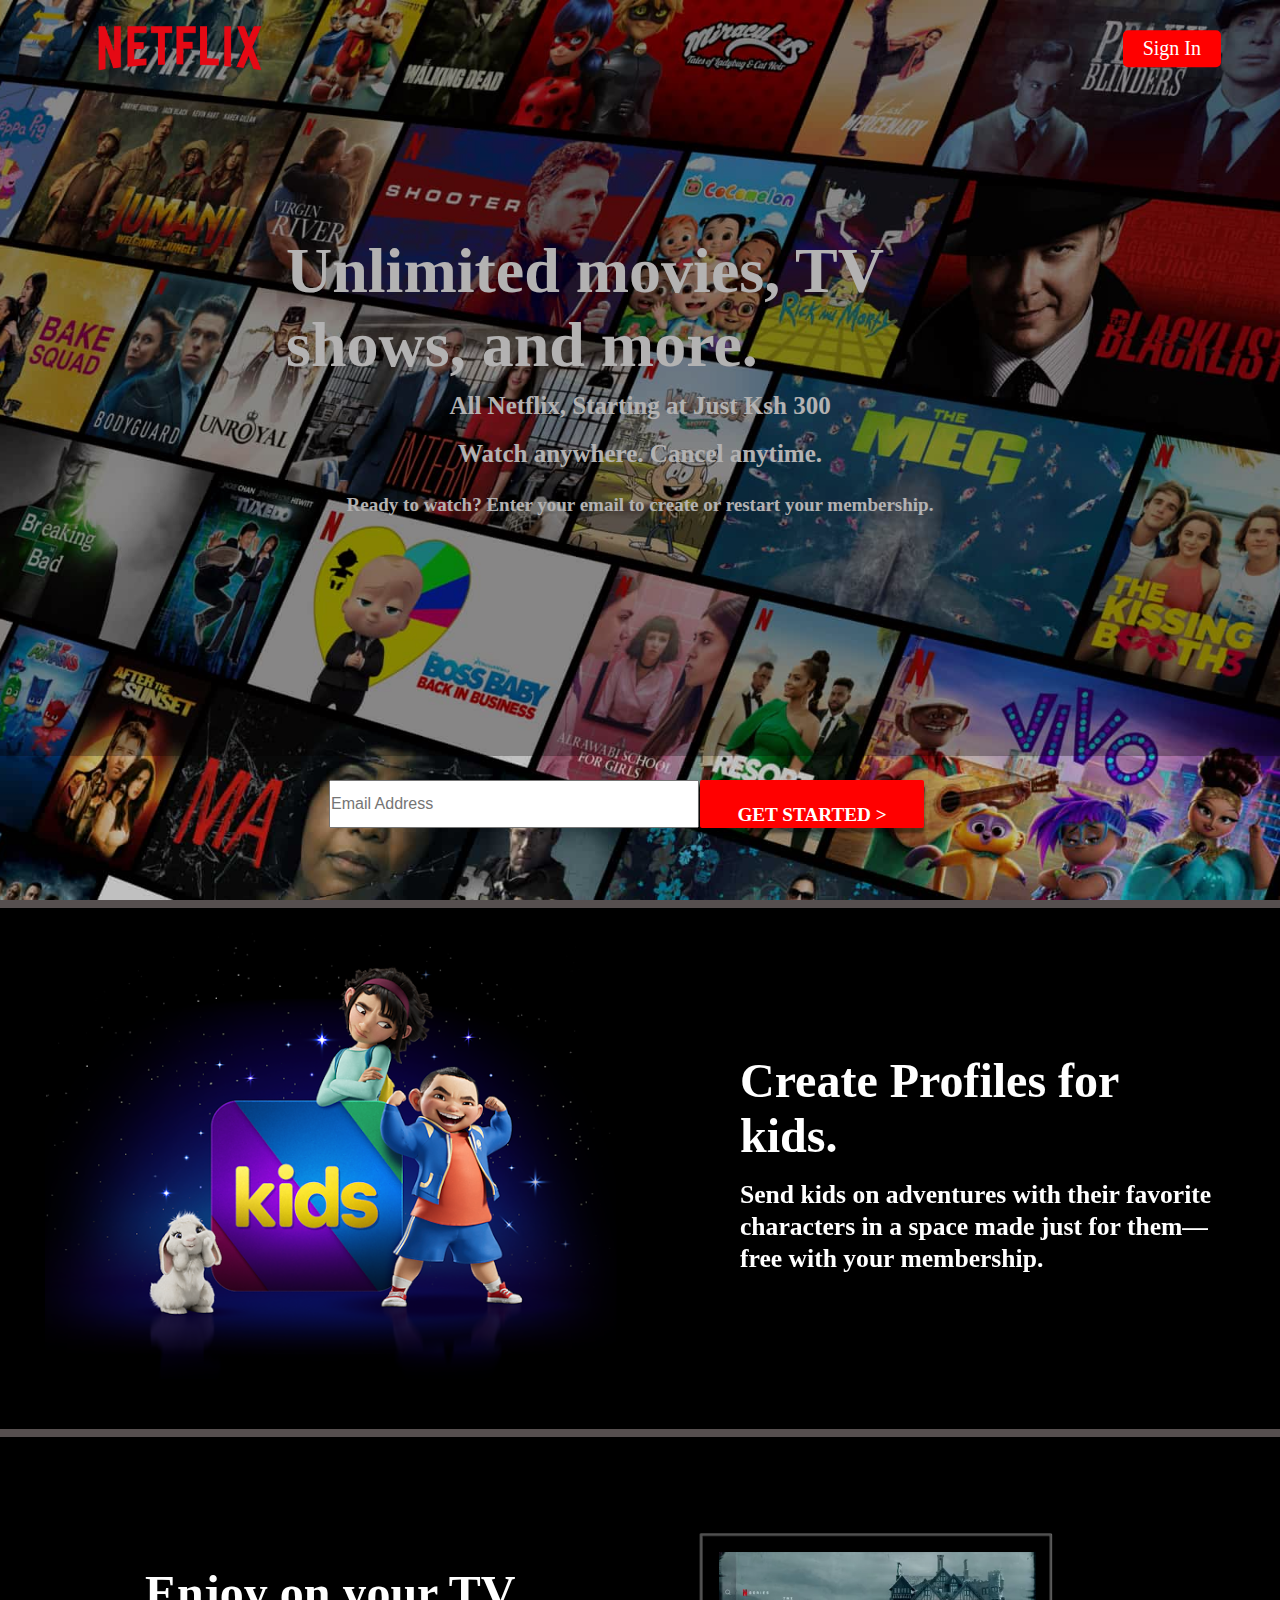
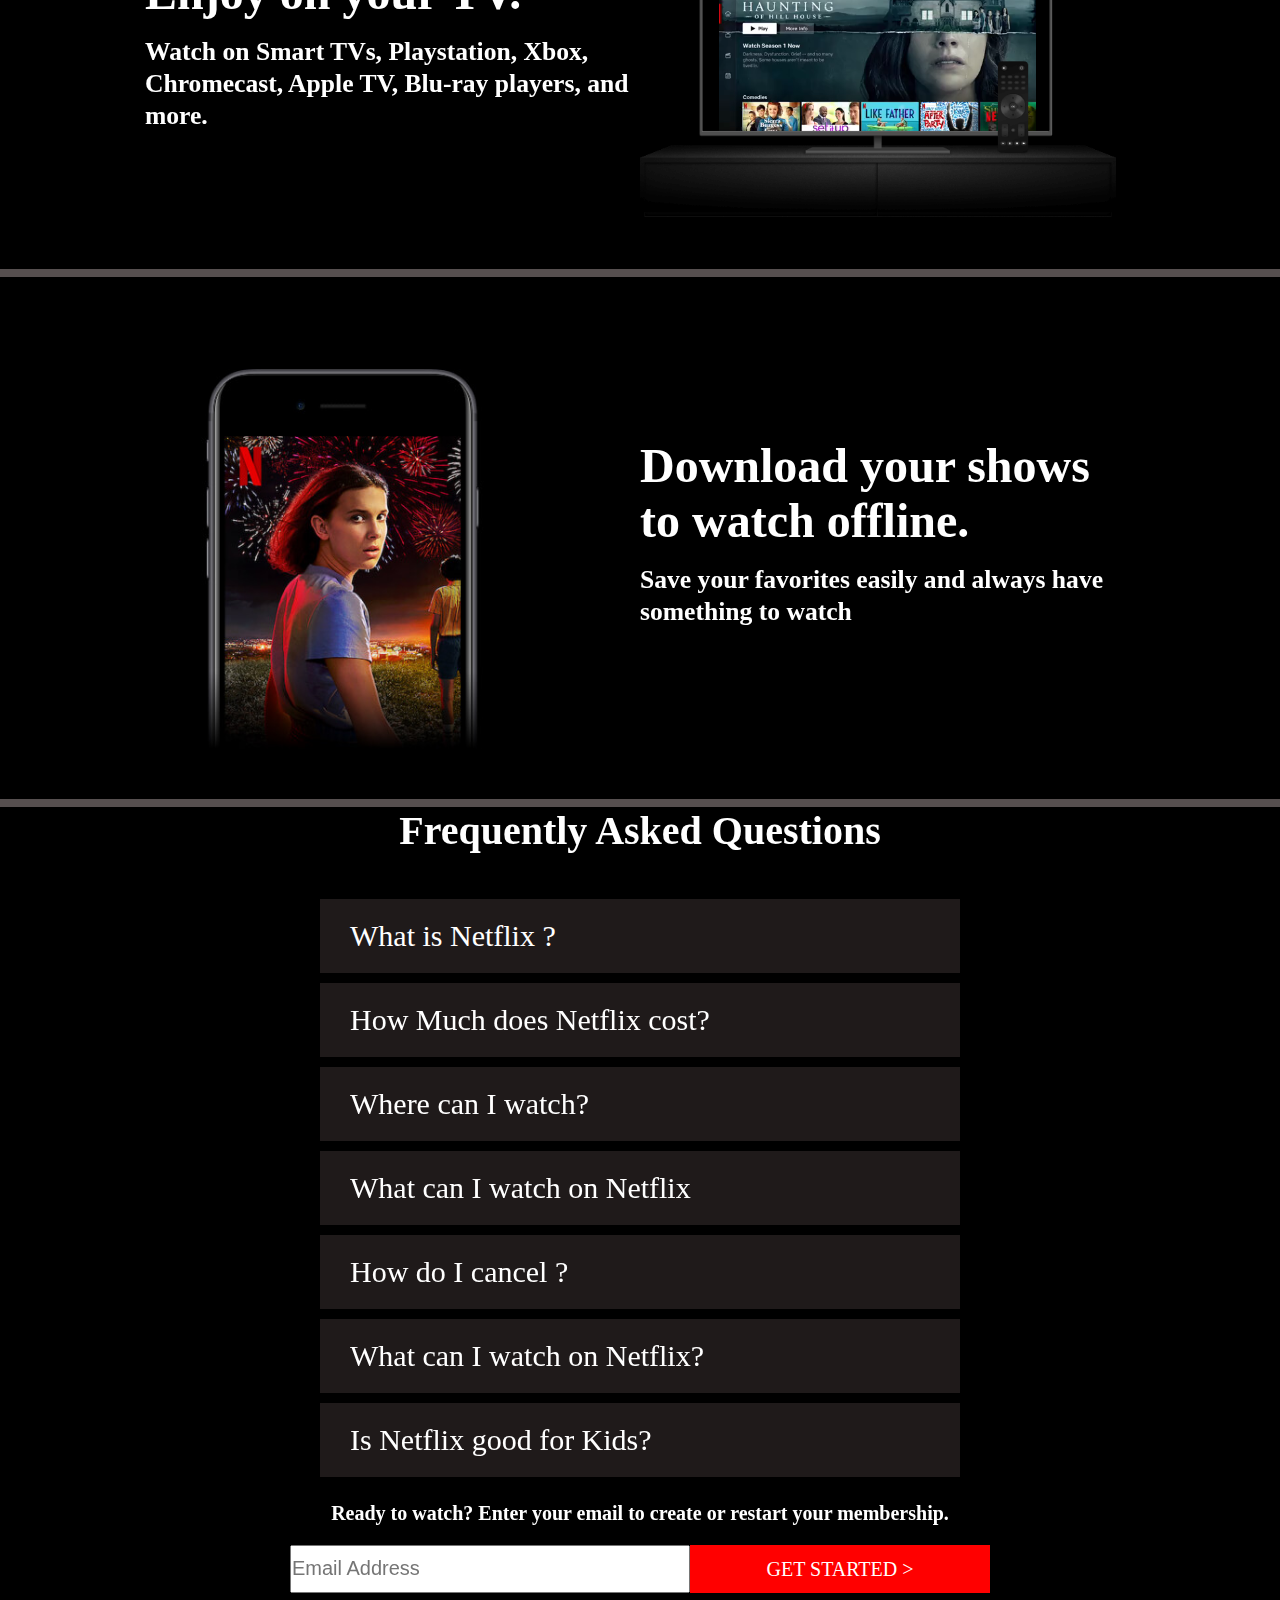
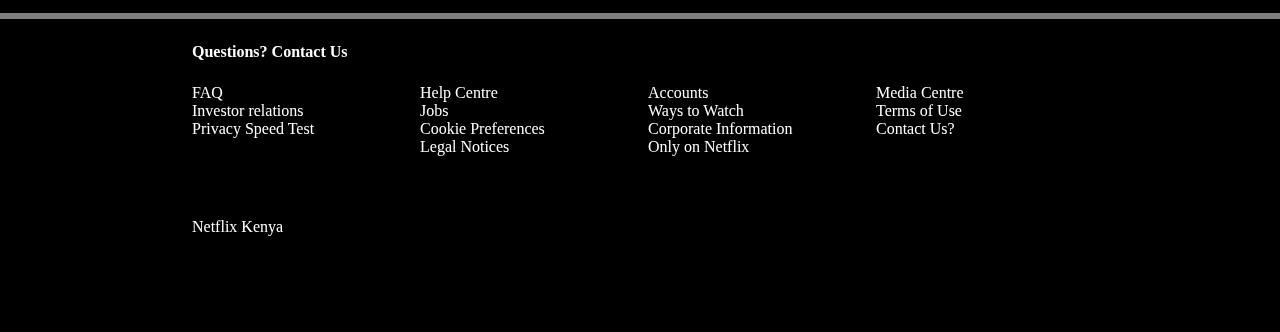
<file: index.html>
<!DOCTYPE html>
<html lang="en">
<head>
    <meta charset="UTF-8">
    <meta http-equiv="X-UA-Compatible" content="IE=edge">
    <meta name="viewport" content="width=device-width, initial-scale=1.0">
    <link rel="shortcut icon" href="./imgs/NetfliX.svg.png">
    <title>Netflix Kenya</title>
    <link rel="stylesheet" href="style.css">
   
</head>
<body style="background: #000;color: rgb(172, 165, 165);">
    <header class="showcase">
        <div class="logo">
            <img src="./imgs/logo.png" alt="logo" srcset="" >
            <a href="" class="sign-in-btn">Sign In</a>
        </div>
        <div class="showcase-content">
            <h1>Unlimited movies, TV shows, and more.</h1>
            <h3>All Netflix, Starting at Just Ksh 300</h3>
            <h3>Watch anywhere. Cancel anytime.</h3>
            <p>Ready to watch? Enter your email to create or restart your membership.</p>
            <input type="email" name="" id="" placeholder="Email Address">
            <a href="" class="btn">GET STARTED ></a>
        </div>
    </header>
  
    <!-- Card 1 -->
    <section class="style-cards">
        <div class="card-0">
            <img src="./imgs/kids-2.png" alt="">
            <div class="desc-0">
                <h1>Create Profiles for kids.</h1>
                <h3>Send kids on adventures with their favorite characters in a space made just for them—free with your membership.</h3>
            </div>
           
        </div>
        
        <!-- Card 2 -->

       
        <div class="card-1">
            <div class="desc-1">
                <h1>Enjoy on your TV.</h1>
                <h3>Watch on Smart TVs, Playstation, Xbox, Chromecast, Apple TV, Blu-ray players, and more.</h3>
            </div>
            <img src="./imgs/tv.png" alt="">
            <video autoplay="" loop="" muted="" class="video-1"><source src="./imgs/video-tv-0819.m4v"></video>
           
           
        </div>



        
        <!-- Card 3 -->
        <div class="card-2">
            <img src="./imgs/img-1.jpg" alt="">
            <div class="desc-2">
                <h1>Download your shows to watch offline.</h1>
                <h3>Save your favorites easily and always have something to watch</h3>
            </div>
            
        </div>

        

    </section>

    <section class="last-sec">
        <div class="faq">
            <h1>Frequently Asked Questions</h1>
            <ul class="quiz">
                <li>What is Netflix ?</li>
                <li>How Much does Netflix cost?</li>
                <li>Where can I watch?</li>
                <li>What can I watch on Netflix</li>
                <li>How do I cancel ?</li>
                <li>What can I watch on Netflix?</li>
                <li>Is Netflix good for Kids?</li>
            </ul>
            <h3>Ready to watch? Enter your email to create or restart your membership.</h3>
            <div class="input">
                <input type="email" name="" id="" placeholder="Email Address">
                <a href="" class="btn-1">GET STARTED ></a>
            </div>
        </div>
        
       
    </section>
    <hr>
    <footer class="footer">
        <p class="qcu">Questions? Contact Us</p>
        <div class="footer-cols">
            <!-- cols 0 -->
            <ul>
                <li><a href="">FAQ</a></li>
                <li><a href="">Investor relations</a></li>
                <li><a href="">Privacy Speed Test</a></li>
                <li class="down"><a href="" >Netflix Kenya</a></li>
            </ul>
            
            <!-- Cols 1 -->
            <ul>
                <li><a href="">Help Centre</a></li>
                <li><a href="">Jobs</a></li>
                <li><a href="">Cookie Preferences</a></li>
                <li><a href="">Legal Notices</a></li>
            </ul>

            <!-- cols 2 -->
            <ul>
                <li><a href="">Accounts</a></li>
                <li><a href="">Ways to Watch</a></li>
                <li><a href="">Corporate Information</a></li>
                <li> <a href="">Only on Netflix</a></li>
            </ul>

            <!-- Cols 3 -->

            <ul>
                <li><a href="">Media Centre</a></li>
                <li> <a href="">Terms of Use</a></li>
                <li><a href="">Contact Us?</a></li>
            </ul>
        </div>
    </footer>
</body>
</html>
</file>
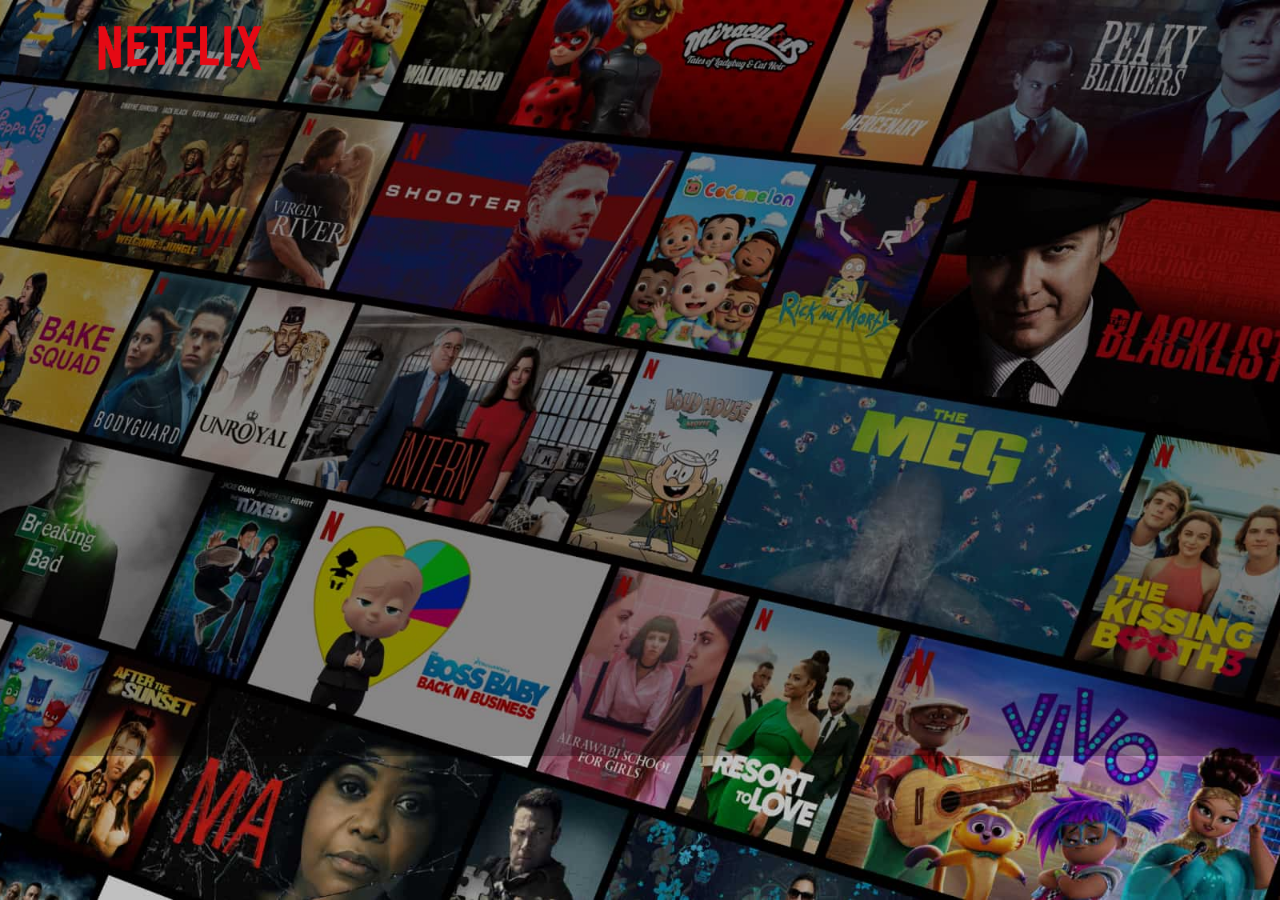
<file: login.html>
<!DOCTYPE html>
<html lang="en">
<head>
    <meta charset="UTF-8">
    <meta http-equiv="X-UA-Compatible" content="IE=edge">
    <meta name="viewport" content="width=device-width, initial-scale=1.0">
    <link rel="stylesheet" href="style.css">
    <title>Login | Netflix Kenya</title>
</head>
<body>
    <body style="background: #000;color: rgb(172, 165, 165);">
        <header class="showcase">
            <div class="logo">
                <img src="./imgs/logo.png" alt="logo" srcset="" >
              
            </div>
</body>
</html>
</file>
<file: style.css>
*{
    padding: 0;
    margin: 0;
    box-sizing: border-box;
}


h1,h2,h3,h4{
    color: #fff;
}

ul{
    list-style: none;
    
}


a{
    text-decoration: none;
    color: white;
}

p{
    margin: 0.5rem 0;
    font-weight: bold;
    color: #fff;
}

img{
    width: 100%;
}

.showcase{
    width: 100%;
    height: 100vh;
    position: relative;
    background: url(./imgs/bg1.jpg)no-repeat center center/cover;
}

.showcase::after{
    content: "";
    position: absolute;
    top: 0;
    left: 0;
    width: 100%;
    height: 84%;
    z-index: 1;
    background: rgba(3, 1, 1, 0.3);
    box-sizing: 128px 100px 250px #0000, inset -128px -100px 250px #0000;
    outline: none;
    border: none;
}

.logo{
    position: relative;
    z-index: 2;
    height: 90px;

}
.logo img{
    width: 200px;
    position: absolute;
    top: 50%;
    left: 0;
    transform: translate(40%, -50%);
}

.logo a{
    position: absolute;
    top: 50%;
    padding: 7px 20px;
    font-weight: 500;
    font-size: 20px;
    border-radius: 5px;
    background: #f00;
    right: 0;
    transform: translate(-60%, -40%);
}

.showcase-content{
    text-align: centre;
    justify-content: center;
    align-items: center;
    display: flex;
    flex-direction: column;
    z-index: 2;
    margin: 0 20%;
    margin-top: 9rem;
}

.showcase-content h1{
    font-weight: 700;
    font-size: 64px;
    margin: 0 30px;
    max-width: 800px;
    line-height: 74px;
}

.showcase-content h3{
    color: #fff;
    font-size: 25px;
    margin: 10px 0;
}

.showcase-content p{
    padding-bottom: 1rem;
    padding-top: 0.5rem;
    font-weight: 600;
    font-size: 19px;

}

.showcase-content input{
    position: absolute;
    bottom: 8vh;
    left: 329px;
    width: 370px;
    height: 3rem;
    font-size: 1rem;
    padding-right: 1rem;

}

.btn{
    display: inline-block;
    background: #f00;
    color: white;
    text-align: center;
    font-weight: 600;
    padding: 1.5rem 1.5rem;
    font-size: 1rem;
    cursor: pointer;
    position: absolute;
    left: 700px;;
    font-size: 1.2rem;
    text-transform: uppercase;
    width: 14rem;
    height: 35px;
    bottom: 8vh;
    align-items: center;
    border: none;
    border-radius: 2px;
    margin-right: 0.5rem;
    box-shadow: 0 5px 3px rgba(0,0,0 , 0.45);
}


.btn:hover{
    opacity: 0.9;
}


hr{
    background: grey;
    padding: 3px 0;
    border: grey;
}

.card-0,
.card-1,
.card-2{
    border-top: 8px rgba(172, 157, 157, 0.5) solid;
    padding: 50px;
}

.card-0{
    position: relative;
    display: inline-grid;
    grid-template-columns: 50% 50%;
    text-align: left;
    align-items: center;
    padding: 25px 45px 50px;
}


.desc-0{
    padding-left: 100px;
}


.style-cards h1{
    font-size: 3rem;
    padding: 1rem;
    padding-left: 0;
    
}

.style-cards h3{
    font-size: 1.6rem;
    line-height: 2rem;
}

.card-1{
    position: relative;
    display: inline-grid;
    grid-template-columns: 50% 40%;
    text-align: left;
    align-items: center;
    padding: 25px 45px 50px;
}


.card-1 video{
    grid-column: 2/2;
    grid-row: 1/2;
    width: 100%;
    height: 50%;
    position: relative;
    z-index: -1;

}

.card-1 img{
    grid-column: 2/2;
    grid-row: 1/2;
}


.desc-1{
    padding-left: 100px;
}


.card-2{
    position: relative;
    display: inline-grid;
    grid-template-columns: 50% 40%;
    text-align: left;
    align-items: center;
    padding: 25px 45px 50px;
}


.desc-2{
    padding-left: 0;
}


.faq{
    text-align: center;
    justify-content: center;
    border-top: 8px rgb(172, 157, 157, 0.5) solid;

}

.faq h1{
    padding-bottom: 40px;
    font-size: 2.5rem;
}

.quiz{
    display: flex;
    flex-direction: column;
    flex-basis: 40%;
    align-items: center;
}

.quiz li{
    padding: 20px 30px;
    margin: 5px;
    color: #fff;
    background: rgb(31, 26, 26);
    width: 50%;
    font-size: 30px;
    text-align: left;
    cursor: pointer;
    z-index: 1;
}

.faq h3{
    padding-top: 20px;
    font-size: 20px;
    font-weight: 600;

}

.input{
    display: inline-grid;
    align-items: center;
    grid-template-columns: 50% 60%;
    padding-top: 20px;
    padding-bottom: 20px;

}
.input input{
    width: 400px;
    height: 3rem;
    font: 600;
    left: 300px;
    font-size: 20px;
}

.input .btn-1{
    position: relative;
    width: 300px;
    height: 3rem;
    background: #f00;
    padding: 13px 20px;
    text-align: center;
    border: none;
    font-size: 20px;
    font-weight: 500;
}


.input a{
    left: 50px;
}


footer{
    padding-bottom: 80px;
    justify-content: center;
    align-items: center;
    max-width: 70%;
    overflow: auto;
    margin: 1rem auto;
   
}

.footer .down{
    padding-top: 80px;
}



.footer p{
    padding-bottom: 15px;
}

.footer p:hover{
    text-decoration: underline;
    cursor: pointer;
}

.footer .footer-cols{
    display: grid;
    grid-template-columns: repeat(4, 1fr);
    grid-gap: 1rem;
}

.footer .footer-cols ul li a:hover{
    cursor: pointer;
    text-decoration: underline;

}
</file>
